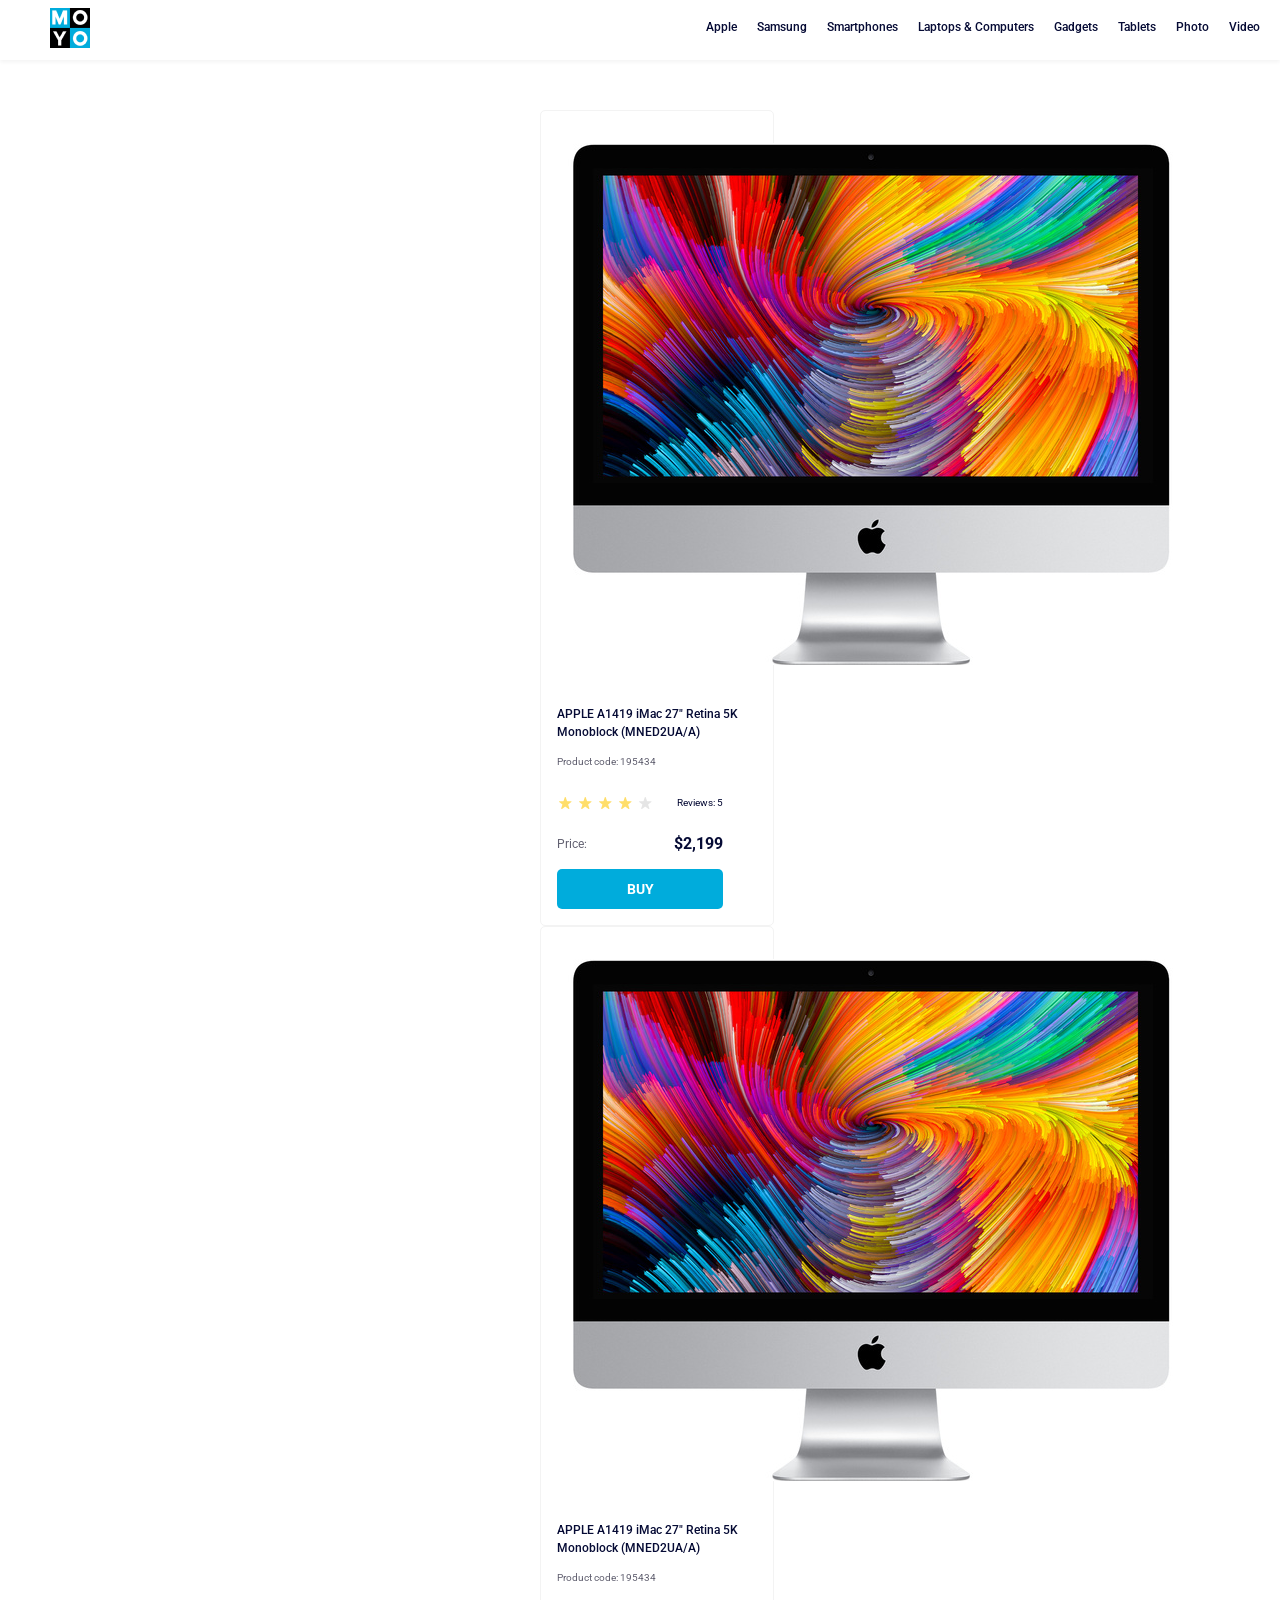
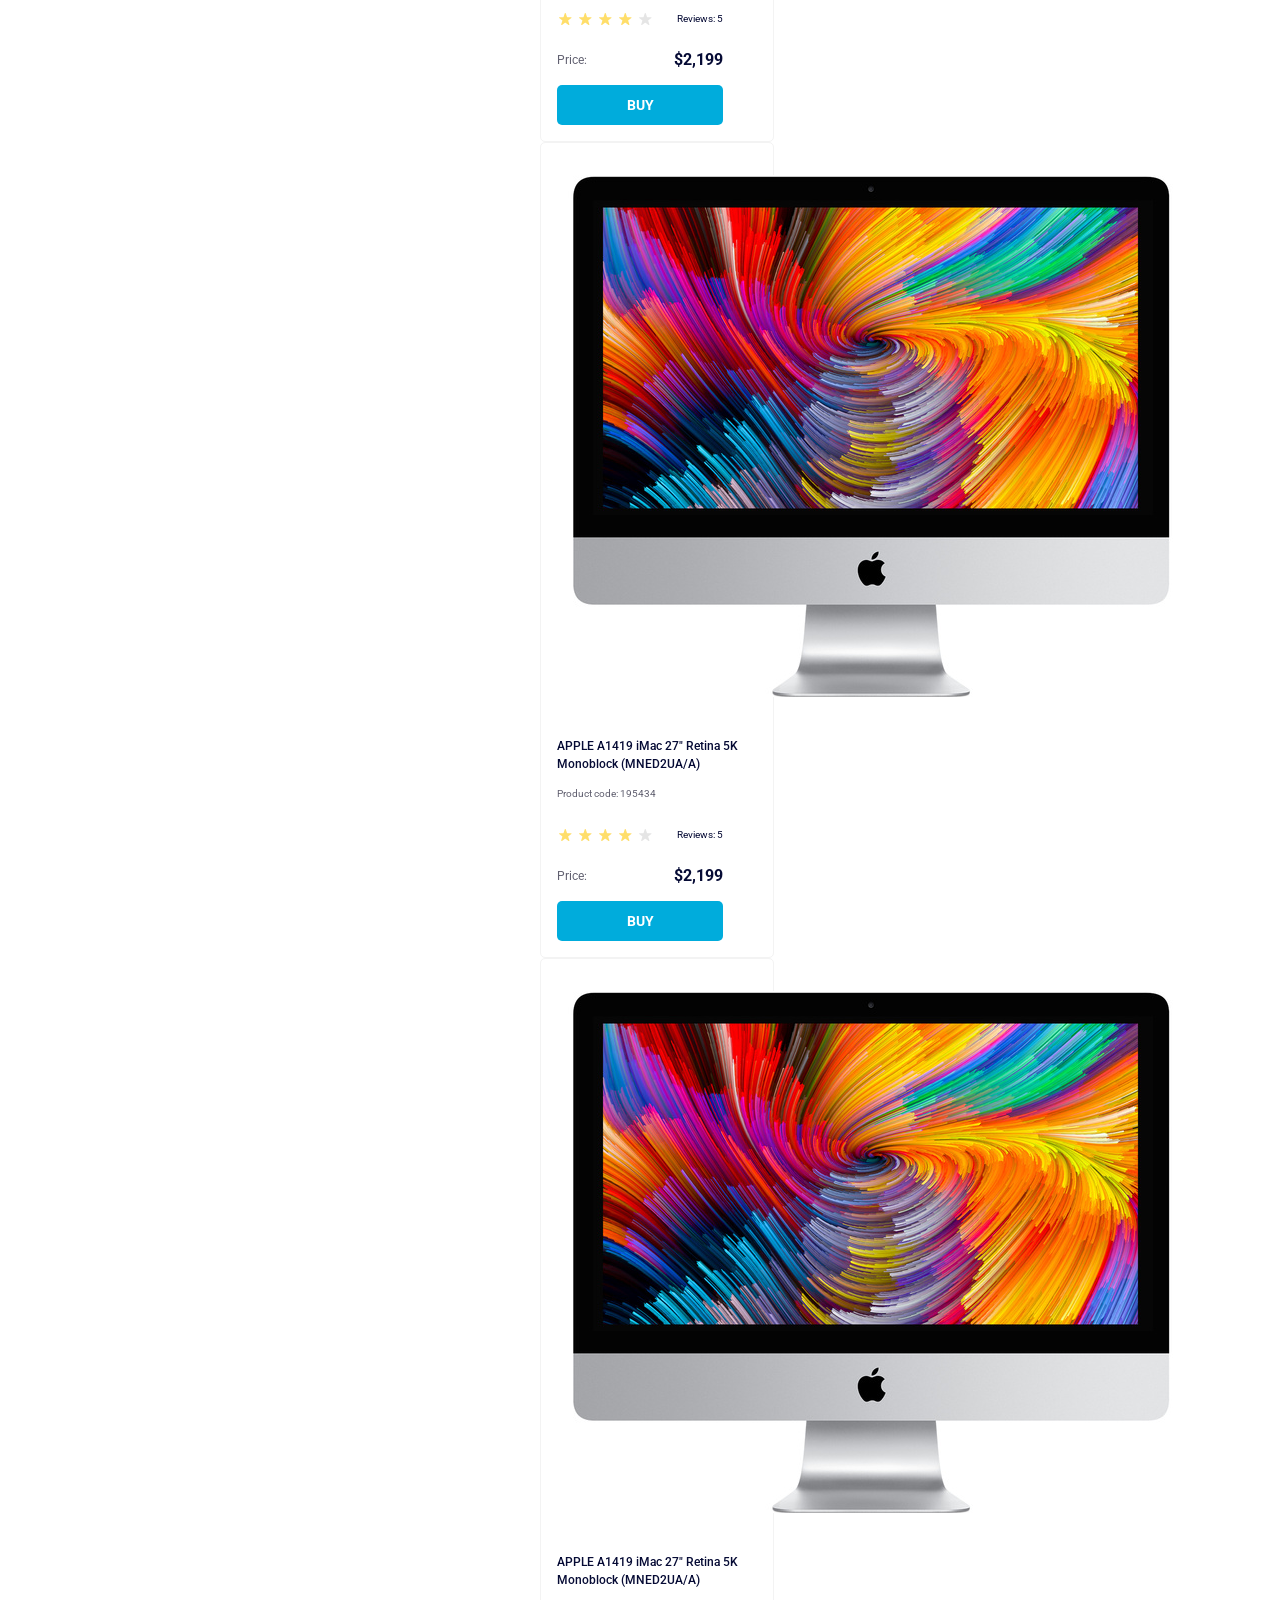
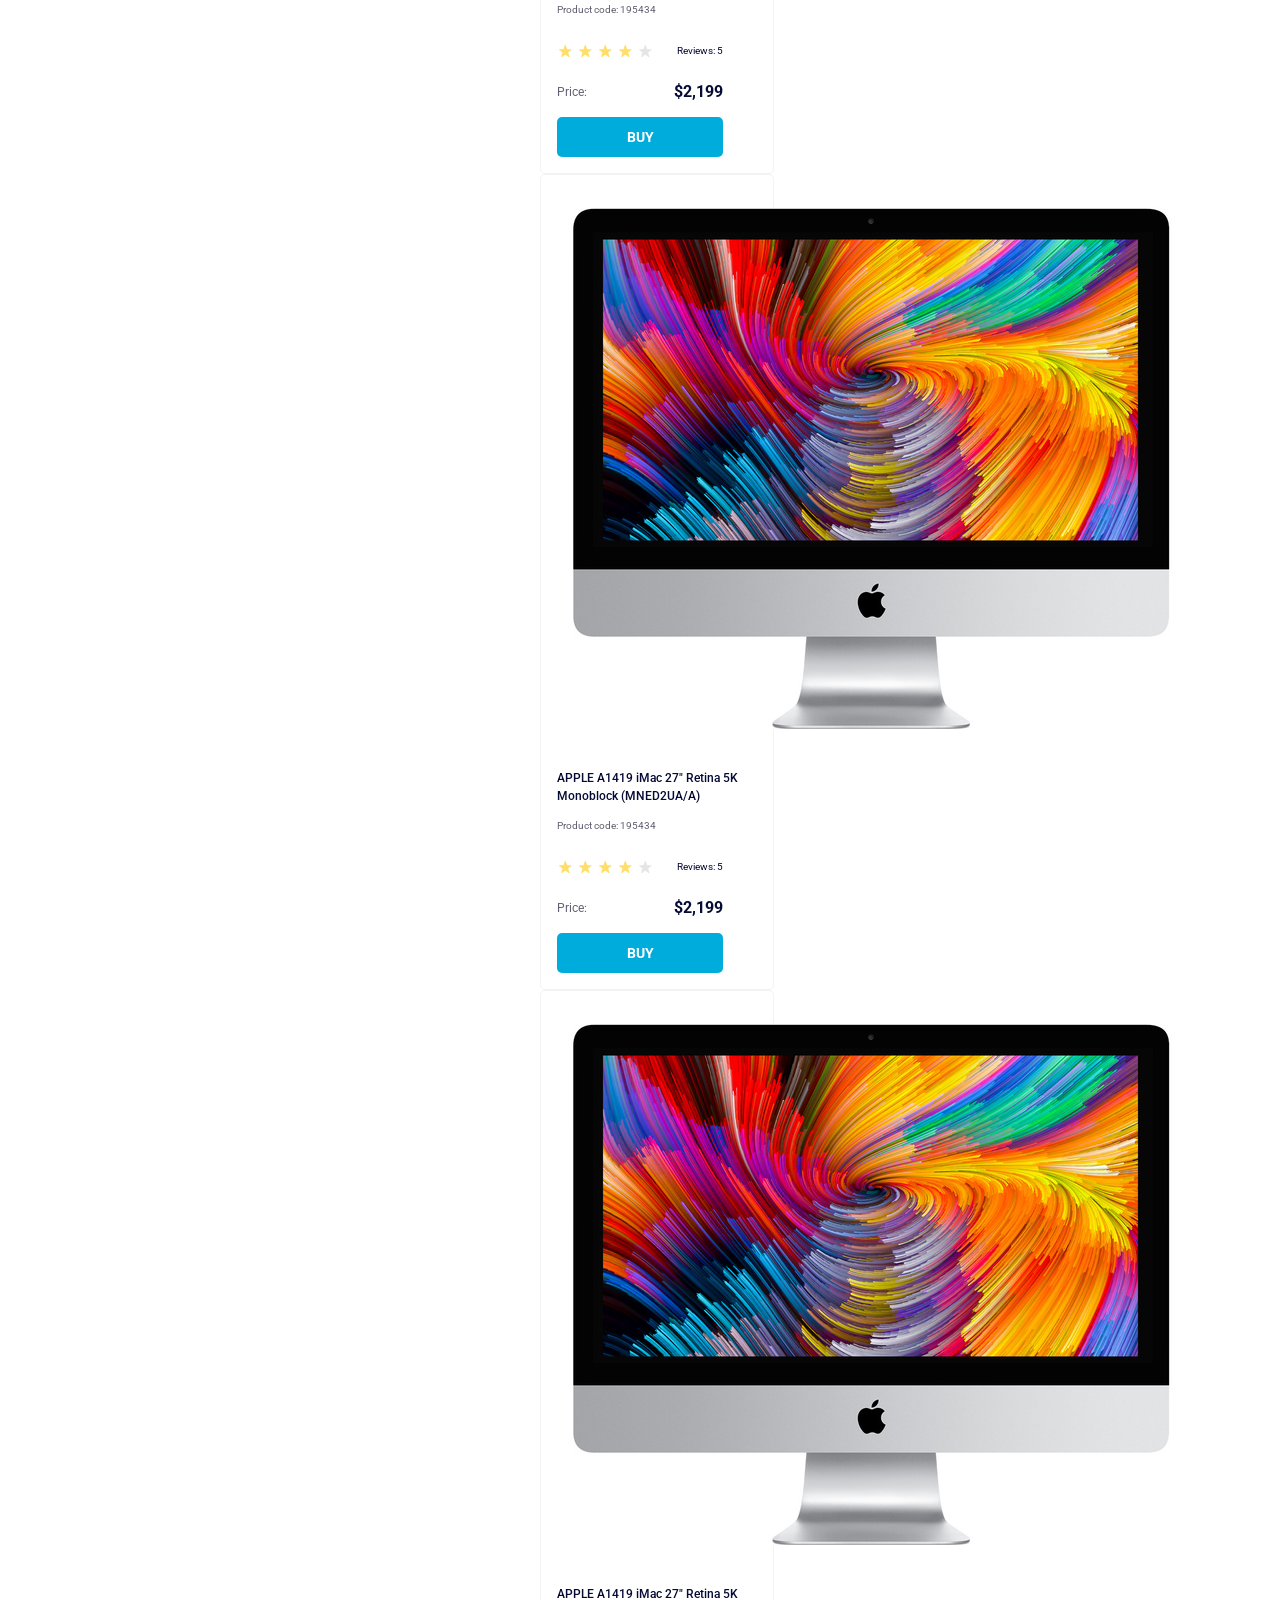
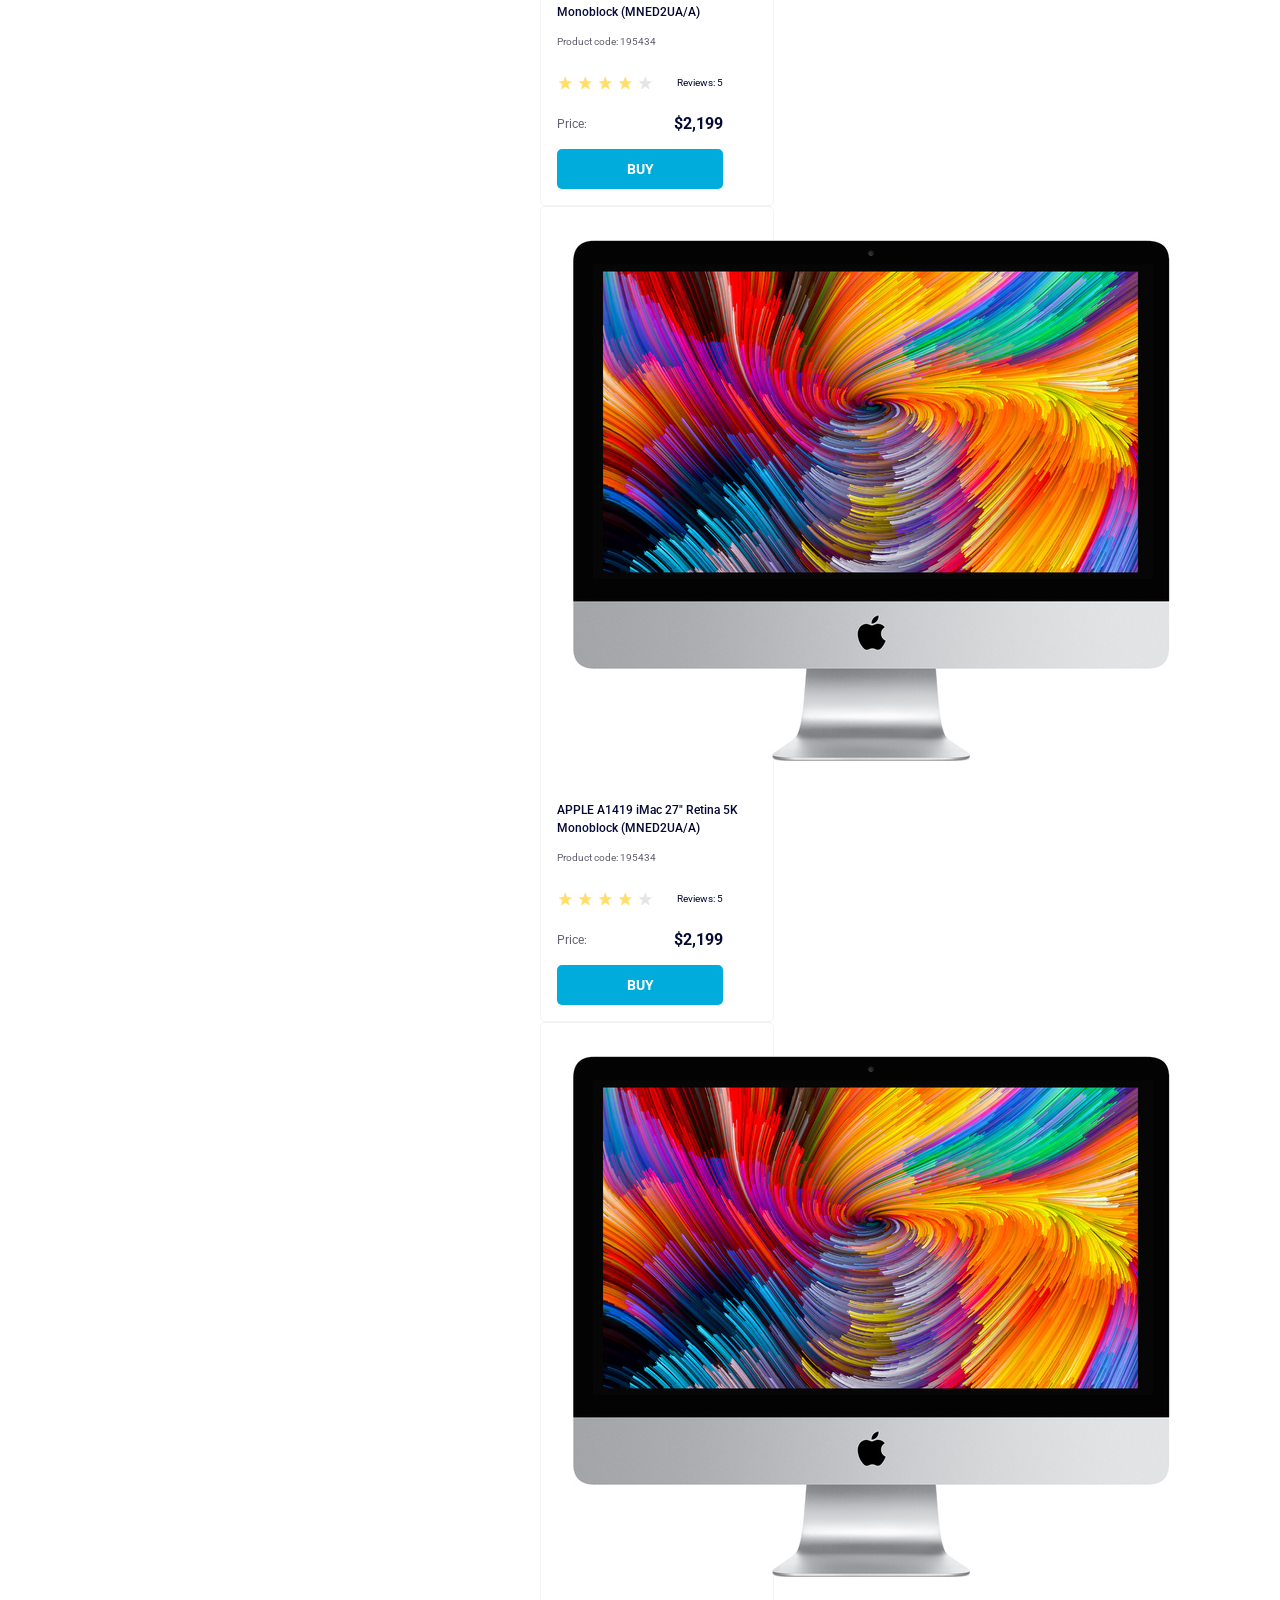
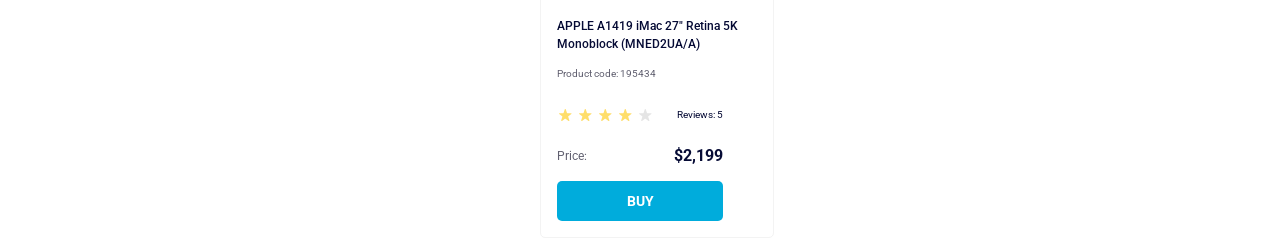
<file: index.html>
<!doctype html><html lang="en"><head><meta charset="utf-8"><meta name="viewport" content="width=device-width, initial-scale=1.0"><title>Catalog</title><link rel="preconnect" href="https://fonts.gstatic.com"><link href="https://fonts.googleapis.com/css2?family=Roboto:wght@400;500;700&display=swap" rel="stylesheet"><link rel="stylesheet" href="index.87df06ad.css"></head><body> <header class="header"> <a href="#" class="header__link"> <img src="logo.eddae0ff.png" alt="MOYO logo" class="header__img"> </a> <nav class="nav"> <ul class="nav__list"> <li class="nav__item"> <a href="#Apple" class="is-active nav__link"> Apple </a> </li> <li class="nav__item"> <a href="#Samsung" class="nav__link"> Samsung </a> </li> <li class="nav__item"> <a href="#Smartphones" class="nav__link"> Smartphones </a> </li> <li class="nav__item"> <a data-qa="nav-hover" href="#Laptops & Computers" class="nav__link"> Laptops & Computers </a> </li> <li class="nav__item"> <a href="#Gadgets" class="nav__link"> Gadgets </a> </li> <li class="nav__item"> <a href="#Tablets" class="nav__link"> Tablets </a> </li> <li class="nav__item"> <a href="#Photo" class="nav__link"> Photo </a> </li> <li class="nav__item"> <a href="#Video" class="nav__link"> Video </a> </li> </ul> </nav> </header> <main class="main"> <div class="catalog">  <div class="card" data-qa="card"> <img src="imac.202c52ff.jpeg" alt="iMac 27" class="card__image"> <h2 class="card__title"> APPLE A1419 iMac 27" Retina 5K Monoblock (MNED2UA/A) </h2> <p class="card__info-code">Product code: 195434</p> <div class="card__rating"> <div class="card__rating-stars"> <div class="card__rating-stars-block"> <div class="card__rating-stars-star"></div> <div class="card__rating-stars-star"></div> <div class="card__rating-stars-star"></div> <div class="card__rating-stars-star"></div> <div class="card__rating-stars-star"></div> </div> </div> <div class="card__rating-reviews">Reviews: 5</div> </div> <div class="card__price-box"> <span class="card__price-name">Price:</span> <span class="card__price-value">$2,199</span> </div> <button class="card__button" data-qa="card-hover"> BUY </button> </div>  <div class="card" data-qa="card"> <img src="imac.202c52ff.jpeg" alt="iMac 27" class="card__image"> <h2 class="card__title"> APPLE A1419 iMac 27" Retina 5K Monoblock (MNED2UA/A) </h2> <p class="card__info-code">Product code: 195434</p> <div class="card__rating"> <div class="card__rating-stars"> <div class="card__rating-stars-block"> <div class="card__rating-stars-star"></div> <div class="card__rating-stars-star"></div> <div class="card__rating-stars-star"></div> <div class="card__rating-stars-star"></div> <div class="card__rating-stars-star"></div> </div> </div> <div class="card__rating-reviews">Reviews: 5</div> </div> <div class="card__price-box"> <span class="card__price-name">Price:</span> <span class="card__price-value">$2,199</span> </div> <button class="card__button" data-qa="card-hover"> BUY </button> </div>  <div class="card" data-qa="card"> <img src="imac.202c52ff.jpeg" alt="iMac 27" class="card__image"> <h2 class="card__title"> APPLE A1419 iMac 27" Retina 5K Monoblock (MNED2UA/A) </h2> <p class="card__info-code">Product code: 195434</p> <div class="card__rating"> <div class="card__rating-stars"> <div class="card__rating-stars-block"> <div class="card__rating-stars-star"></div> <div class="card__rating-stars-star"></div> <div class="card__rating-stars-star"></div> <div class="card__rating-stars-star"></div> <div class="card__rating-stars-star"></div> </div> </div> <div class="card__rating-reviews">Reviews: 5</div> </div> <div class="card__price-box"> <span class="card__price-name">Price:</span> <span class="card__price-value">$2,199</span> </div> <button class="card__button" data-qa="card-hover"> BUY </button> </div>  <div class="card" data-qa="card"> <img src="imac.202c52ff.jpeg" alt="iMac 27" class="card__image"> <h2 class="card__title"> APPLE A1419 iMac 27" Retina 5K Monoblock (MNED2UA/A) </h2> <p class="card__info-code">Product code: 195434</p> <div class="card__rating"> <div class="card__rating-stars"> <div class="card__rating-stars-block"> <div class="card__rating-stars-star"></div> <div class="card__rating-stars-star"></div> <div class="card__rating-stars-star"></div> <div class="card__rating-stars-star"></div> <div class="card__rating-stars-star"></div> </div> </div> <div class="card__rating-reviews">Reviews: 5</div> </div> <div class="card__price-box"> <span class="card__price-name">Price:</span> <span class="card__price-value">$2,199</span> </div> <button class="card__button" data-qa="card-hover"> BUY </button> </div>  <div class="card" data-qa="card"> <img src="imac.202c52ff.jpeg" alt="iMac 27" class="card__image"> <h2 class="card__title"> APPLE A1419 iMac 27" Retina 5K Monoblock (MNED2UA/A) </h2> <p class="card__info-code">Product code: 195434</p> <div class="card__rating"> <div class="card__rating-stars"> <div class="card__rating-stars-block"> <div class="card__rating-stars-star"></div> <div class="card__rating-stars-star"></div> <div class="card__rating-stars-star"></div> <div class="card__rating-stars-star"></div> <div class="card__rating-stars-star"></div> </div> </div> <div class="card__rating-reviews">Reviews: 5</div> </div> <div class="card__price-box"> <span class="card__price-name">Price:</span> <span class="card__price-value">$2,199</span> </div> <button class="card__button" data-qa="card-hover"> BUY </button> </div>  <div class="card" data-qa="card"> <img src="imac.202c52ff.jpeg" alt="iMac 27" class="card__image"> <h2 class="card__title"> APPLE A1419 iMac 27" Retina 5K Monoblock (MNED2UA/A) </h2> <p class="card__info-code">Product code: 195434</p> <div class="card__rating"> <div class="card__rating-stars"> <div class="card__rating-stars-block"> <div class="card__rating-stars-star"></div> <div class="card__rating-stars-star"></div> <div class="card__rating-stars-star"></div> <div class="card__rating-stars-star"></div> <div class="card__rating-stars-star"></div> </div> </div> <div class="card__rating-reviews">Reviews: 5</div> </div> <div class="card__price-box"> <span class="card__price-name">Price:</span> <span class="card__price-value">$2,199</span> </div> <button class="card__button" data-qa="card-hover"> BUY </button> </div>  <div class="card" data-qa="card"> <img src="imac.202c52ff.jpeg" alt="iMac 27" class="card__image"> <h2 class="card__title"> APPLE A1419 iMac 27" Retina 5K Monoblock (MNED2UA/A) </h2> <p class="card__info-code">Product code: 195434</p> <div class="card__rating"> <div class="card__rating-stars"> <div class="card__rating-stars-block"> <div class="card__rating-stars-star"></div> <div class="card__rating-stars-star"></div> <div class="card__rating-stars-star"></div> <div class="card__rating-stars-star"></div> <div class="card__rating-stars-star"></div> </div> </div> <div class="card__rating-reviews">Reviews: 5</div> </div> <div class="card__price-box"> <span class="card__price-name">Price:</span> <span class="card__price-value">$2,199</span> </div> <button class="card__button" data-qa="card-hover"> BUY </button> </div>  <div class="card" data-qa="card"> <img src="imac.202c52ff.jpeg" alt="iMac 27" class="card__image"> <h2 class="card__title"> APPLE A1419 iMac 27" Retina 5K Monoblock (MNED2UA/A) </h2> <p class="card__info-code">Product code: 195434</p> <div class="card__rating"> <div class="card__rating-stars"> <div class="card__rating-stars-block"> <div class="card__rating-stars-star"></div> <div class="card__rating-stars-star"></div> <div class="card__rating-stars-star"></div> <div class="card__rating-stars-star"></div> <div class="card__rating-stars-star"></div> </div> </div> <div class="card__rating-reviews">Reviews: 5</div> </div> <div class="card__price-box"> <span class="card__price-name">Price:</span> <span class="card__price-value">$2,199</span> </div> <button class="card__button" data-qa="card-hover"> BUY </button> </div> </div> </main> </body></html>
</file>
<file: index.87df06ad.css>
.card{background-color:#fff;border:1px solid #f3f3f3;border-radius:5px;flex-direction:column;justify-content:center;align-items:start;width:200px;height:auto;padding:32px 16px 16px;display:flex}.card:hover{z-index:100;transform:scale(1.2)}.card__image{margin:0 auto;display:block}.card__image img{width:160px;height:134px}.card__title{color:var(--title-color);margin-top:40px;font-size:12px;font-weight:500;line-height:18px}.card__info-code{color:var(--text-color);align-self:start;margin-top:4px;font-size:10px;font-weight:400;line-height:14px;display:block}.card__rating{justify-content:space-between;align-items:center;width:166px;margin-top:16px;display:flex}.card__rating-stars,.card__rating-stars-block{align-items:center;display:flex}.card__rating-stars-star{background-image:url(star.822d561e.svg);background-position:50%;background-repeat:no-repeat;border-radius:.5px;width:16px;height:16px;margin-right:4px}.card__rating-stars-star:last-child{margin-right:0}.card__rating-stars-star:nth-child(-n+4){background-image:url(star-active.edda4c43.svg)}.card__rating-reviews{text-align:right;color:var(--title-color);font-size:10px;font-weight:400;line-height:14px}.card__price-box{justify-content:space-between;align-items:center;width:166px;height:18px;margin-top:24px;display:flex;top:317px;left:17px}.card__price-name{color:var(--text-color);font-size:12px}.card__price-value{color:var(--title-color);font-size:16px;font-weight:700;line-height:18px}.card .card__info{flex-flow:column;align-items:center;margin-top:40px;display:flex}.card__button{text-align:center;background-color:var(--button-color);color:#fff;border:none;border-radius:5px;width:166px;height:40px;margin-top:16px;font-family:Roboto,sans-serif;font-size:14px;font-weight:700;line-height:16px;text-decoration:none;transition:all .3s ease-in-out;display:block}.card__button:hover{border:1px solid var(--button-color);color:var(--button-color);background-color:#fff;transition:all .3s ease-in-out}.header{justify-content:space-between;align-items:center;margin-bottom:50px;padding:0;display:flex;box-shadow:0 2px 4px #0000000d}.header_active{background:var(--blue-color)}.header__img{padding:0 50px}.nav{height:60px;position:relative}.nav__list{color:#060b35;flex-wrap:wrap;align-items:flex-end;list-style-type:none;display:flex}.nav__link{color:#060b35;margin-right:20px;font-size:12px;font-weight:500;text-decoration:none}.nav__item{margin:0}.nav__link:hover,.nav__link:focus{color:var(--blue-color);transition:all .3s ease-in-out}.nav__link.is-active{position:relative}.nav__link.is-active:hover:after{content:"";background-color:var(--blue-color);border-radius:8px;width:100%;height:4px;display:block;position:absolute;bottom:-25px}[data-qa=hover]{color:var(--blue-color)}.main{grid-template-columns:repeat(1,200px);justify-content:center;gap:46px 48px;display:grid}@media (width>=488px){main{grid-template-columns:repeat(2,1fr)}}@media (width>=768px){main{grid-template-columns:repeat(3,1fr)}}@media (width>=1024px){main{grid-template-columns:repeat(4,1fr)}}html{box-sizing:border-box}body{margin:0;padding:0;font-family:Roboto,Arial,Helvetica,sans-serif}:root{--blue-color:#00acdc;--white-color:#fff;--title-color:#060b35;--text-color:#616070;--button-color:#00acdc;--background-color:#f2f0f0}
/*# sourceMappingURL=index.87df06ad.css.map */
</file>
